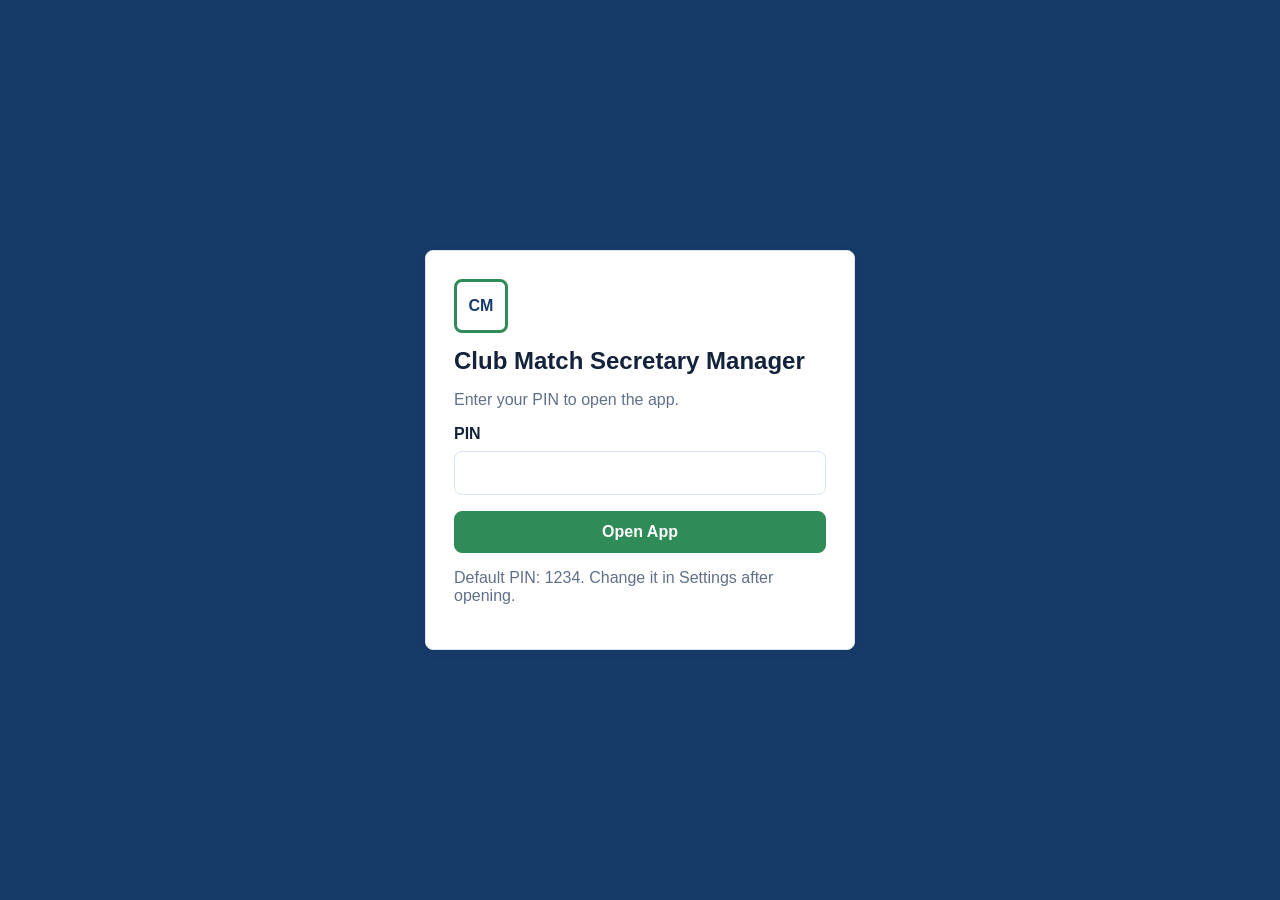
<file: index.html>
<!doctype html>
<html lang="en">
  <head>
    <meta charset="UTF-8" />
    <meta name="viewport" content="width=device-width, initial-scale=1.0" />
    <title>Club Match Secretary Manager</title>
    <link rel="stylesheet" href="styles.css" />
  </head>
  <body>
    <div id="app"></div>
    <script src="app.js"></script>
  </body>
</html>
</file>
<file: styles.css>
:root {
  --navy: #173b69;
  --navy-light: #244f83;
  --green: #2f8b57;
  --green-dark: #236a42;
  --red: #c2413d;
  --yellow: #b7791f;
  --ink: #14233b;
  --muted: #607089;
  --line: #dbe4ef;
  --page: #f3f6fa;
  --card: #ffffff;
  --button-colour: #2f8b57;
  font-family: "Segoe UI", Arial, sans-serif;
}

* {
  box-sizing: border-box;
}

body {
  margin: 0;
  min-width: 320px;
  color: var(--ink);
  background: var(--page);
}

button,
input,
select,
textarea {
  font: inherit;
}

button {
  cursor: pointer;
}

.app-shell {
  min-height: 100vh;
}

.topbar {
  position: sticky;
  top: 0;
  z-index: 10;
  color: #fff;
  background: var(--navy);
  box-shadow: 0 2px 10px rgba(20, 35, 59, 0.2);
}

.brand {
  display: flex;
  align-items: center;
  gap: 14px;
  padding: 22px clamp(16px, 4vw, 40px) 18px;
}

.logo-mark {
  display: grid;
  place-items: center;
  width: 54px;
  height: 54px;
  flex: 0 0 auto;
  border: 3px solid var(--green);
  border-radius: 8px;
  color: #fff;
  font-weight: 900;
}

.brand h1 {
  margin: 0;
  font-size: clamp(1.45rem, 4vw, 2.45rem);
  line-height: 1;
}

.brand p {
  margin: 8px 0 0;
  color: #d7e2f1;
  font-weight: 700;
}

.tabs {
  display: flex;
  gap: 10px;
  overflow-x: auto;
  padding: 0 clamp(16px, 4vw, 40px) 16px;
}

.tab {
  min-width: max-content;
  border: 0;
  border-radius: 8px;
  padding: 13px 18px;
  background: var(--navy-light);
  color: #fff;
  font-weight: 800;
}

.tab.active {
  background: var(--green);
}

.main {
  width: min(1280px, calc(100% - 32px));
  margin: 0 auto;
  padding: 28px 0 56px;
}

.notice {
  margin-bottom: 18px;
  border-left: 6px solid var(--green);
  border-radius: 8px;
  padding: 13px 16px;
  background: #edf8f1;
  color: var(--green-dark);
  font-weight: 800;
}

.page-title {
  display: flex;
  align-items: flex-end;
  justify-content: space-between;
  gap: 16px;
  margin-bottom: 18px;
}

.page-title h2 {
  margin: 0;
  font-size: clamp(1.65rem, 4vw, 2.35rem);
}

.actions,
.row-actions,
.report-buttons {
  display: flex;
  flex-wrap: wrap;
  gap: 10px;
}

.button,
.small-button {
  border: 1px solid var(--line);
  border-radius: 8px;
  background: #fff;
  color: var(--ink);
  font-weight: 800;
}

.button {
  padding: 11px 15px;
}

.small-button {
  padding: 8px 10px;
  font-size: 0.92rem;
}

.button.primary,
.small-button.success {
  border-color: var(--button-colour);
  background: var(--button-colour);
  color: #fff;
}

.button.danger,
.small-button.danger {
  border-color: #efc2bf;
  background: #fff4f4;
  color: var(--red);
}

.small-button.warning {
  border-color: #f5d7a8;
  background: #fff8ec;
  color: var(--yellow);
}

.card {
  border: 1px solid var(--line);
  border-radius: 8px;
  background: var(--card);
  box-shadow: 0 2px 8px rgba(20, 35, 59, 0.12);
}

.panel {
  padding: 22px;
}

.summary-grid,
.report-grid {
  display: grid;
  grid-template-columns: repeat(4, minmax(0, 1fr));
  gap: 18px;
}

.summary-card {
  min-height: 140px;
  padding: 24px;
}

.summary-card strong {
  display: block;
  font-size: 2.2rem;
}

.summary-card span {
  color: var(--muted);
  font-size: 1.08rem;
}

.next-card {
  margin-top: 22px;
  border-left: 6px solid var(--green);
  padding: 24px;
}

.club-details {
  margin-top: 22px;
}

.club-details p {
  margin: 8px 0;
}

.eyebrow {
  color: var(--green);
  font-weight: 900;
  text-transform: uppercase;
}

.table-wrap {
  overflow-x: auto;
}

table {
  width: 100%;
  border-collapse: collapse;
}

th,
td {
  padding: 13px 12px;
  border-bottom: 1px solid var(--line);
  text-align: left;
  vertical-align: top;
  white-space: nowrap;
}

th {
  color: #4f6179;
  font-size: 0.84rem;
  letter-spacing: 0.04em;
  text-transform: uppercase;
}

.badge {
  display: inline-flex;
  border-radius: 999px;
  padding: 5px 10px;
  background: #e9f0f8;
  color: var(--navy);
  font-weight: 900;
}

.success-badge {
  background: #e7f4ec;
  color: var(--green-dark);
}

.warning-badge {
  background: #fff4dc;
  color: var(--yellow);
}

.danger-badge {
  background: #fee8e7;
  color: var(--red);
}

.empty,
.help-text {
  color: var(--muted);
}

.settings-grid {
  display: grid;
  grid-template-columns: repeat(3, minmax(0, 1fr));
  gap: 14px;
  margin-bottom: 20px;
}

.settings-panel label {
  display: grid;
  gap: 8px;
  font-weight: 800;
}

.settings-panel input {
  width: 100%;
  border: 1px solid var(--line);
  border-radius: 8px;
  padding: 12px;
}

.settings-panel input[type="color"] {
  min-height: 46px;
  padding: 4px;
}

.tournament-grid {
  display: grid;
  grid-template-columns: 1.2fr 0.8fr;
  gap: 18px;
  margin-bottom: 18px;
}

.chips {
  display: flex;
  flex-wrap: wrap;
  gap: 10px;
  margin-top: 16px;
}

.chip {
  display: inline-flex;
  align-items: center;
  gap: 8px;
  border: 1px solid var(--line);
  border-radius: 999px;
  padding: 6px;
  background: #f8fafc;
}

.chip input {
  width: 160px;
  border: 0;
  background: transparent;
  color: var(--ink);
  font-weight: 800;
}

.chip button {
  border: 0;
  border-radius: 999px;
  padding: 7px 9px;
  background: #e8eef6;
  color: var(--ink);
  font-weight: 800;
}

.bracket-card {
  overflow-x: auto;
}

.bracket {
  display: grid;
  grid-auto-flow: column;
  grid-auto-columns: minmax(230px, 1fr);
  gap: 18px;
  min-width: max-content;
}

.round h4 {
  margin: 0 0 12px;
}

.match {
  display: grid;
  gap: 8px;
  margin-bottom: 16px;
}

.seed {
  display: flex;
  justify-content: space-between;
  gap: 10px;
  width: 100%;
  border: 1px solid var(--line);
  border-radius: 8px;
  padding: 10px 12px;
  background: #fff;
  color: var(--ink);
  text-align: left;
}

.seed.winner {
  border-color: var(--green);
  background: #e7f4ec;
  font-weight: 900;
}

.seed:disabled {
  color: #9aa7b8;
  cursor: default;
}

.field-label {
  display: grid;
  gap: 8px;
  font-weight: 800;
}

.field-label input {
  border: 1px solid var(--line);
  border-radius: 8px;
  padding: 12px;
}

.pin-screen {
  min-height: 100vh;
  display: grid;
  place-items: center;
  padding: 24px;
  background: var(--navy);
}

.pin-card {
  width: min(430px, 100%);
  padding: 28px;
}

.pin-card h1 {
  margin: 14px 0 8px;
}

.pin-card .button {
  width: 100%;
  margin-top: 16px;
}

.pin-logo {
  color: var(--navy);
  border-color: var(--green);
}

.print-sources {
  display: none;
}

#print-root {
  display: none;
}

@media (max-width: 960px) {
  .summary-grid,
  .report-grid,
  .settings-grid,
  .tournament-grid {
    grid-template-columns: repeat(2, minmax(0, 1fr));
  }
}

@media (max-width: 700px) {
  .brand,
  .page-title {
    align-items: stretch;
    flex-direction: column;
  }

  .actions,
  .row-actions,
  .report-buttons {
    flex-direction: column;
  }

  .button,
  .small-button {
    width: 100%;
  }

  .summary-grid,
  .report-grid,
  .settings-grid,
  .tournament-grid {
    grid-template-columns: 1fr;
  }

  .chip {
    align-items: stretch;
    border-radius: 8px;
    flex-direction: column;
    width: 100%;
  }

  .chip input {
    width: 100%;
  }

  th,
  td {
    white-space: normal;
  }
}

@media print {
  body.printing > *:not(#print-root) {
    display: none !important;
  }

  body.printing #print-root {
    display: block;
  }

  body {
    background: #fff;
    color: #000;
  }

  .no-print,
  .button,
  .small-button,
  .tabs,
  .topbar,
  .notice {
    display: none !important;
  }

  #print-root h1 {
    margin: 0 0 16px;
    font-size: 22pt;
  }

  .print-header {
    border-bottom: 1px solid #999;
    margin-bottom: 12mm;
    padding-bottom: 5mm;
  }

  .print-header h1 {
    margin: 0 0 3mm;
  }

  .print-header p {
    margin: 0;
    color: #333;
  }

  .card {
    box-shadow: none;
    border: 0;
  }

  .panel {
    padding: 0;
  }

  table {
    font-size: 10pt;
  }

  .bracket {
    min-width: 0;
    grid-auto-flow: row;
    grid-auto-columns: auto;
    grid-template-columns: repeat(2, minmax(0, 1fr));
  }

  .seed {
    border: 1px solid #999;
  }

  th,
  td {
    white-space: normal;
  }

  @page {
    size: A4;
    margin: 12mm;
  }
}
</file>
